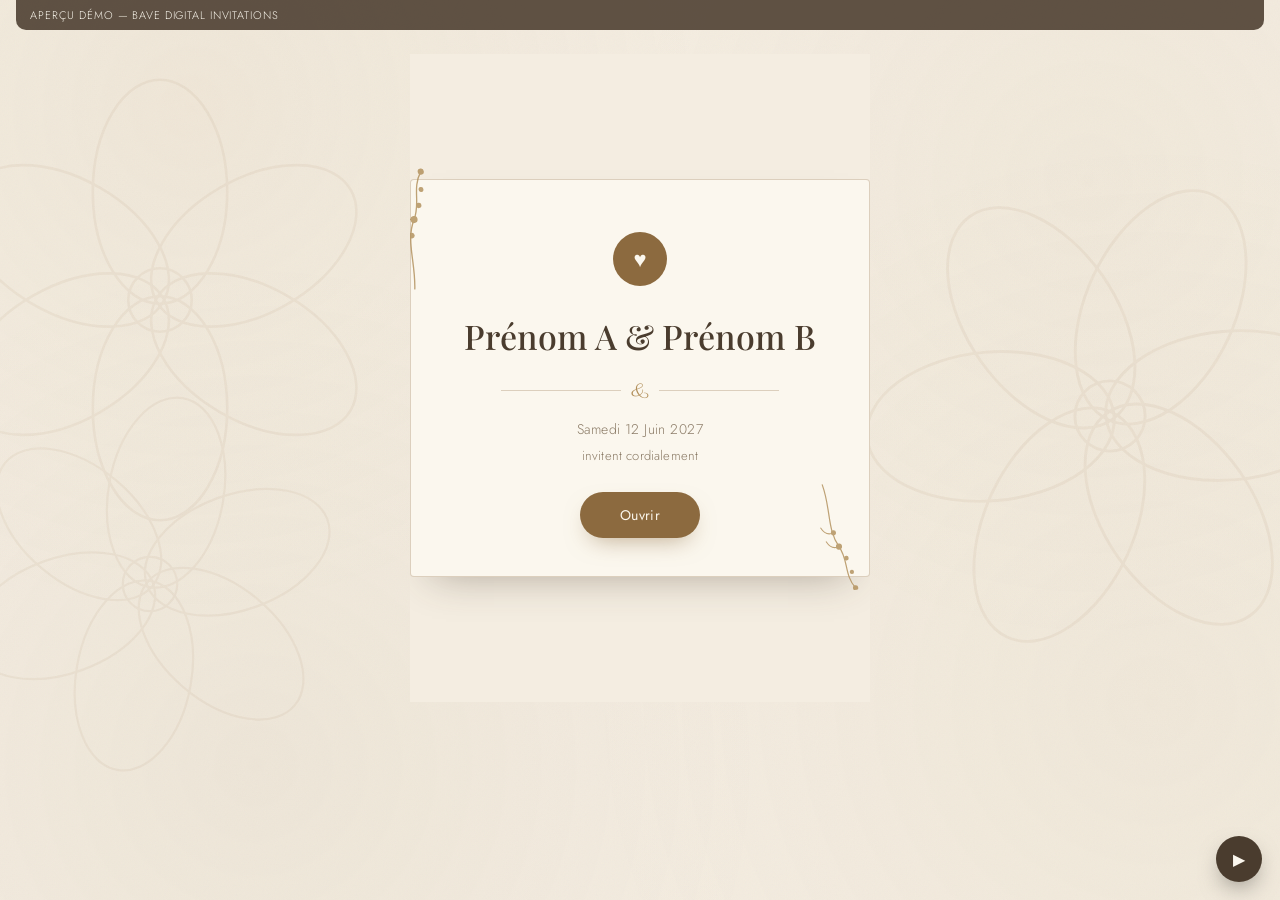
<file: clients/_example/index.html>
<!doctype html>
<html lang="fr">
<head>
<meta charset="UTF-8">
<meta name="viewport" content="width=device-width,initial-scale=1,viewport-fit=cover">
<title>Invitation</title>
<link rel="stylesheet" href="https://fonts.googleapis.com/css2?family=Playfair+Display:ital,wght@0,500;0,600;1,500;1,600&family=Jost:wght@300;400;500&family=Parisienne&display=swap">
<link rel="stylesheet" href="../../template/css/base.css">
<link rel="stylesheet" href="../../template/css/layout.css">
<link rel="stylesheet" href="../../template/css/components.css">
<link rel="stylesheet" href="../../template/css/theme-ivory-gold.css">
</head>
<body>

<div class="demo-tag">Aperçu démo — Bave Digital Invitations</div>

<div class="page">

  <!-- ÉCRAN 1 — ENVELOPPE -->
  <section class="envelope-screen" id="envelope-screen">
    <div class="petals" id="petals"></div>
    <div class="envelope-card">
      <div class="branch branch--tl">
        <svg viewBox="0 0 60 110" fill="none" stroke="currentColor" stroke-width="1.2" stroke-linecap="round">
          <path d="M6 108 C 10 84, 4 64, 14 46 C 22 32, 16 18, 26 4"/>
          <circle cx="14" cy="46" r="3.2" fill="currentColor" stroke="none"/>
          <circle cx="20" cy="34" r="2.4" fill="currentColor" stroke="none"/>
          <circle cx="10" cy="60" r="2.6" fill="currentColor" stroke="none"/>
          <circle cx="24" cy="20" r="2.2" fill="currentColor" stroke="none"/>
          <circle cx="26" cy="4" r="2.8" fill="currentColor" stroke="none"/>
          <path d="M14 46 C 8 44, 4 48, 2 52" stroke-width="1"/>
          <path d="M10 60 C 4 58, 0 62, -2 66" stroke-width="1"/>
        </svg>
      </div>
      <div class="branch branch--br">
        <svg viewBox="0 0 60 110" fill="none" stroke="currentColor" stroke-width="1.2" stroke-linecap="round">
          <path d="M54 106 C 48 82, 54 62, 44 44 C 36 30, 42 16, 32 2"/>
          <circle cx="44" cy="44" r="3" fill="currentColor" stroke="none"/>
          <circle cx="38" cy="32" r="2.3" fill="currentColor" stroke="none"/>
          <circle cx="48" cy="58" r="2.5" fill="currentColor" stroke="none"/>
          <circle cx="34" cy="18" r="2.1" fill="currentColor" stroke="none"/>
          <circle cx="32" cy="2" r="2.6" fill="currentColor" stroke="none"/>
          <path d="M44 44 C 50 42, 54 46, 56 50" stroke-width="1"/>
          <path d="M48 58 C 54 56, 58 60, 60 64" stroke-width="1"/>
        </svg>
      </div>
      <div class="heart-badge">♥</div>
      <p class="names" id="env-names"></p>
      <div class="rule"><span class="script" style="font-size:22px;line-height:1">&amp;</span></div>
      <p class="date-line" id="env-date"></p>
      <p class="invite-line">invitent cordialement</p>
      <button class="btn-open" id="btn-open">Ouvrir</button>
    </div>
  </section>

  <!-- CONTENU PRINCIPAL -->
  <div id="invitation">

    <!-- 2. Présentation du couple -->
    <section>
      <p class="eyebrow">Mariage de</p>
      <h1 class="title-names" id="couple-title"></h1>
      <div class="polaroid-wrap">
        <div class="polaroid">
          <div class="branch branch--side" style="color:var(--gold-deep)">
            <svg viewBox="0 0 40 120" fill="none" stroke="currentColor" stroke-width="1.1" stroke-linecap="round">
              <path d="M8 118 C 12 94, 6 72, 16 52 C 24 36, 18 20, 26 2"/>
              <circle cx="16" cy="52" r="2.8" fill="currentColor" stroke="none"/>
              <circle cx="21" cy="38" r="2.1" fill="currentColor" stroke="none"/>
              <circle cx="11" cy="68" r="2.3" fill="currentColor" stroke="none"/>
              <circle cx="24" cy="22" r="1.9" fill="currentColor" stroke="none"/>
              <circle cx="26" cy="2" r="2.4" fill="currentColor" stroke="none"/>
            </svg>
          </div>
          <div class="photo-placeholder"><img id="main-photo" alt="" src=""></div>
          <div class="wax-seal"><img src="../../template/img/wax-seal.png" alt=""></div>
          <div class="branch branch--corner" aria-hidden="true">
            <svg viewBox="0 0 118 192" fill="none" stroke-linecap="round">
              <path d="M18 190 C 14 150, 30 128, 24 98 C 20 76, 36 60, 30 36 C 26 18, 40 8, 46 2" stroke="#8c6a3f" stroke-width="2"/>
              <path d="M24 98 C 10 90, 2 96, -6 88" stroke="#8c6a3f" stroke-width="1.3"/>
              <path d="M30 36 C 42 30, 48 34, 58 26" stroke="#8c6a3f" stroke-width="1.3"/>
              <path d="M20 76 C 8 72, 4 78, -4 76" stroke="#8c6a3f" stroke-width="1.1"/>
              <g fill="#cdbfa5" stroke="#8c6a3f" stroke-width=".6">
                <ellipse cx="46" cy="2" rx="6" ry="9" transform="rotate(-10 46 2)"/>
                <ellipse cx="58" cy="10" rx="5" ry="8" transform="rotate(25 58 10)"/>
                <ellipse cx="38" cy="14" rx="5" ry="7" transform="rotate(-40 38 14)"/>
              </g>
              <g fill="#b08d57" stroke="#8c6a3f" stroke-width=".6">
                <ellipse cx="58" cy="26" rx="5" ry="7" transform="rotate(18 58 26)"/>
                <ellipse cx="68" cy="22" rx="4" ry="6" transform="rotate(50 68 22)"/>
                <ellipse cx="30" cy="36" rx="4.5" ry="6.5" transform="rotate(-20 30 36)"/>
              </g>
              <g fill="#e3d7bd" stroke="#8c6a3f" stroke-width=".6">
                <ellipse cx="-6" cy="88" rx="5" ry="7" transform="rotate(-25 -6 88)"/>
                <ellipse cx="-14" cy="94" rx="4" ry="6" transform="rotate(10 -14 94)"/>
                <ellipse cx="-4" cy="76" rx="4" ry="6" transform="rotate(-20 -4 76)"/>
                <ellipse cx="10" cy="72" rx="4" ry="6" transform="rotate(30 10 72)"/>
              </g>
              <circle cx="46" cy="2" r="2" fill="#8c6a3f"/>
              <circle cx="58" cy="26" r="1.6" fill="#8c6a3f"/>
              <circle cx="-6" cy="88" r="1.6" fill="#8c6a3f"/>
            </svg>
          </div>
        </div>
      </div>
    </section>

    <!-- 3. Annonce officielle des familles -->
    <section class="paper-card">
      <div class="branch branch--side" aria-hidden="true">
        <svg viewBox="0 0 40 120" fill="none" stroke="currentColor" stroke-width="1.1" stroke-linecap="round">
          <path d="M8 118 C 14 96, 8 74, 18 54 C 26 38, 20 22, 28 2"/>
          <ellipse cx="17" cy="52" rx="5" ry="2.3" transform="rotate(-30 17 52)" fill="currentColor" stroke="none"/>
          <ellipse cx="22" cy="36" rx="4.4" ry="2" transform="rotate(25 22 36)" fill="currentColor" stroke="none"/>
          <ellipse cx="11" cy="66" rx="4.6" ry="2.1" transform="rotate(-40 11 66)" fill="currentColor" stroke="none"/>
          <ellipse cx="25" cy="18" rx="4" ry="1.8" transform="rotate(20 25 18)" fill="currentColor" stroke="none"/>
        </svg>
      </div>
      <div class="families" id="families"></div>
      <p class="announce-text">Nous avons la joie de vous annoncer<br>le mariage de nos enfants</p>
      <p class="couple-names-block">
        <span id="full-name-1"></span>
        <span class="and script">&amp;</span>
        <span id="full-name-2"></span>
      </p>
    </section>

    <!-- 4. Cérémonie -->
    <section class="when-card">
      <p class="label">La cérémonie aura lieu à</p>
      <p class="time" id="ceremony-time"></p>
      <p class="date-row" id="ceremony-date"></p>
    </section>

    <!-- 5. Galerie -->
    <section>
      <h2 class="eyebrow gallery-title" id="gallery-title">Galerie photo</h2>
      <div class="coverflow" id="coverflow">
        <div class="coverflow-track" id="coverflow-track"></div>
        <button class="cf-arrow cf-prev" id="cf-prev" aria-label="Photo précédente">‹</button>
        <button class="cf-arrow cf-next" id="cf-next" aria-label="Photo suivante">›</button>
      </div>
      <p class="gallery-counter" id="gallery-counter"></p>
    </section>

    <!-- 6. Réception -->
    <section class="when-card">
      <p class="label">La réception aura lieu à</p>
      <p class="time" id="reception-time"></p>
      <p class="date-row" id="reception-date"></p>
    </section>

    <!-- 7. Calendrier -->
    <section class="calendar-card">
      <p class="month" id="cal-month"></p>
      <div class="cal-grid" id="cal-grid"></div>
      <a class="add-cal" id="add-cal-link" target="_blank" rel="noopener">Ajouter au calendrier</a>
    </section>

    <!-- 8. Lieu + carte -->
    <section class="paper-card" style="text-align:left">
      <p class="eyebrow" style="text-align:left">Lieu de la réception</p>
      <p class="venue-name" id="venue-name"></p>
      <p class="venue-addr" id="venue-addr"></p>
      <a class="map-btn" id="map-link" target="_blank" rel="noopener">📍 Ouvrir dans Maps</a>
    </section>

    <!-- 9. Dress code -->
    <section>
      <h2 class="eyebrow dress-title">Dress code</h2>
      <p class="dress-sub" id="dress-sub"></p>
      <div class="swatches" id="swatches"></div>
    </section>

    <!-- 9bis. Livre d'or -->
    <section class="paper-card" style="text-align:left">
      <p class="eyebrow" style="text-align:center">Livre d'or</p>
      <h2 class="serif guestbook-title">Laissez un mot aux mariés</h2>
      <form id="guestbook-form" class="guestbook-form">
        <input type="text" id="gb-name" placeholder="Votre nom" maxlength="60" required>
        <textarea id="gb-message" placeholder="Votre message pour les mariés..." maxlength="400" rows="3" required></textarea>
        <button type="submit" class="gb-submit">Envoyer mes vœux</button>
      </form>
      <p class="gb-note" id="gb-note"></p>
      <div class="guestbook-list" id="guestbook-list"></div>
      <p class="guestbook-empty" id="guestbook-empty">Soyez le premier à laisser un mot !</p>
    </section>

    <!-- 10. Clôture -->
    <section class="closing" style="position:relative">
      <div class="branch branch--closing" style="color:var(--gold)" aria-hidden="true">
        <svg viewBox="0 0 60 80" fill="none" stroke="currentColor" stroke-width="1.1" stroke-linecap="round">
          <path d="M30 78 L30 20"/>
          <path d="M30 40 C 24 36, 16 38, 10 32" />
          <path d="M30 40 C 36 36, 44 38, 50 32" />
          <circle cx="30" cy="16" r="3" fill="currentColor" stroke="none"/>
          <circle cx="22" cy="24" r="2" fill="currentColor" stroke="none"/>
          <circle cx="38" cy="24" r="2" fill="currentColor" stroke="none"/>
        </svg>
      </div>
      <p id="closing-msg" style="margin-top:34px"></p>
      <p class="brand-tag">Créé par Bave Pictures</p>
    </section>

  </div>
</div>

<canvas id="confetti-canvas" style="position:fixed;inset:0;pointer-events:none;z-index:40;"></canvas>
<audio id="bg-music" loop></audio>
<button class="music-btn" id="music-btn" aria-pressed="false" aria-label="Jouer la musique">▶</button>

<script src="config.js"></script>
<script src="../../template/js/render.js"></script>
<script src="../../template/js/interactions.js"></script>
</body>
</html>
</file>
<file: template/css/base.css>
/* ============================================================
   BASE — reset et typographie globale.
   Ne contient aucune couleur en dur : tout passe par les
   variables définies dans un fichier theme-*.css (voir
   theme-ivory-gold.css pour le thème actuel).
   ============================================================ */
*{box-sizing:border-box}

body{
  background:var(--bg-ivory);
  color:var(--ink);
  margin:0;
  font-family:"Jost","Helvetica Neue",Arial,sans-serif;
  font-weight:300;
  font-size:15px;
  line-height:1.65;
  letter-spacing:.012em;
  padding-left:max(16px, env(safe-area-inset-left,0px));
  padding-right:max(16px, env(safe-area-inset-right,0px));
}
h1,h2,.serif{font-family:"Playfair Display","Georgia",serif;font-weight:500}
.script{font-family:"Parisienne",cursive;font-weight:400}
img{max-width:100%}
[hidden]{display:none!important}
</file>
<file: template/css/layout.css>
/* ============================================================
   LAYOUT — structure de page et rythme vertical.
   Colonne unique centrée (max 480px), défilement vertical.
   ============================================================ */
.page{
  max-width:460px;
  margin:0 auto;
  padding-block:24px 64px;
  display:flex;
  flex-direction:column;
  gap:46px;
  position:relative;
}

#invitation{
  display:flex;
  flex-direction:column;
  gap:46px;
  opacity:0;
  transform:translateY(14px);
  transition:opacity .5s ease, transform .5s ease;
}
#invitation.visible{opacity:1;transform:translateY(0)}

.eyebrow{
  text-align:center;
  text-transform:uppercase;
  letter-spacing:.18em;
  font-size:11.5px;
  color:var(--ink-soft);
  margin:0 0 6px;
}
.title-names{
  text-align:center;
  font-size:30px;
  margin:0 0 20px;
}

@media (prefers-reduced-motion: reduce){
  #invitation{transition:none}
}
</file>
<file: template/css/components.css>
/* ============================================================
   COMPONENTS — toutes les "cartes" et widgets de l'invitation.
   Consomme les variables de couleur du thème actif, mais ne
   définit lui-même aucune couleur en dur (sauf les décors SVG
   qui vivent directement dans le HTML, hors de ce fichier).
   ============================================================ */

/* ---------- Branches décoratives (motif végétal) ---------- */
.branch{position:absolute;pointer-events:none;opacity:.8;z-index:1}
.branch svg{display:block;width:100%;height:100%}
.branch--tl{top:-14px;left:-14px;width:72px;height:122px;transform:rotate(-8deg)}
.branch--br{bottom:-14px;right:-16px;width:66px;height:112px;transform:rotate(174deg)}
.branch--side{top:50%;left:-6px;width:40px;height:120px;transform:translateY(-50%) rotate(-4deg)}
.branch--closing{top:-10px;left:50%;width:46px;height:70px;transform:translateX(-50%) rotate(2deg);opacity:.55}
.branch--corner{bottom:-26px;left:-24px;width:118px;height:192px;transform:rotate(-6deg);opacity:.95;z-index:3}

/* ---------- Étiquette "mode démonstration" ---------- */
.demo-tag{
  position:sticky;
  top:env(safe-area-inset-top,0px);
  z-index:20;
  align-self:center;
  margin-top:env(safe-area-inset-top,0px);
  background:var(--ink);
  color:var(--card);
  font-size:11px;
  letter-spacing:.08em;
  text-transform:uppercase;
  padding:6px 14px;
  border-radius:0 0 10px 10px;
  opacity:.88;
}

/* ---------- Écran 1 : Enveloppe ---------- */
.envelope-screen{
  position:relative;
  overflow:hidden;
  background:var(--bg-ivory);
  min-height:72vh;
  display:flex;
  align-items:center;
  justify-content:center;
  padding-block:20px;
}

/* ---------- Pétales qui retombent doucement (écran d'enveloppe) ---------- */
.petals{position:absolute;inset:0;overflow:hidden;pointer-events:none;z-index:5}
.petal{
  position:absolute;
  top:-10%;
  opacity:0;
  animation-name:petalFall;
  animation-timing-function:ease-in-out;
  animation-iteration-count:infinite;
  will-change:top, transform, opacity;
}
.petal svg{display:block;width:100%;height:100%;overflow:visible}
@keyframes petalFall{
  0%{top:-10%; transform:translateX(0) rotate(var(--r0,0deg)); opacity:0}
  10%{opacity:var(--op,.5)}
  33%{transform:translateX(var(--s1,16px)) rotate(var(--r1,90deg))}
  58%{transform:translateX(var(--s2,-14px)) rotate(var(--r2,190deg))}
  82%{transform:translateX(var(--s3,8px)) rotate(var(--r3,260deg))}
  90%{opacity:var(--op,.4)}
  100%{top:107%; transform:translateX(var(--s4,-6px)) rotate(var(--r4,340deg)); opacity:0}
}
.envelope-card{
  position:relative;
  background:var(--card);
  border-radius:4px;
  box-shadow:var(--shadow);
  padding:52px 30px 38px;
  text-align:center;
  width:100%;
  border:1px solid var(--line);
  color:var(--gold);
}
.heart-badge{
  width:54px;height:54px;border-radius:50%;
  background:var(--gold-deep);
  color:var(--card);
  display:flex;align-items:center;justify-content:center;
  margin:0 auto 22px;
  font-size:22px;
}
.envelope-card .names{
  font-family:"Playfair Display",serif;
  font-size:34px;
  font-weight:500;
  margin:0 0 4px;
  color:var(--ink);
}
.envelope-card .amp{font-size:17px;color:var(--ink-soft);margin:2px 0}
.rule{
  display:flex;align-items:center;gap:10px;
  color:var(--gold);
  margin:16px auto;
  width:70%;
  font-size:13px;
}
.rule::before,.rule::after{content:"";flex:1;height:1px;background:var(--line)}
.envelope-card .date-line{color:var(--ink-soft);letter-spacing:.03em;margin:14px 0 4px;font-size:14px}
.envelope-card .invite-line{color:var(--ink-soft);font-size:13px;margin:0 0 26px}
.btn-open{
  font-family:inherit;
  background:var(--gold-deep);
  color:var(--card);
  border:none;
  border-radius:999px;
  padding:13px 40px;
  font-size:14px;
  letter-spacing:.03em;
  cursor:pointer;
  box-shadow:0 10px 24px -10px rgba(140,106,63,.6);
}
.btn-open:active{transform:translateY(1px)}

/* ---------- Section Couple (photo polaroid) ---------- */
.polaroid-wrap{display:flex;justify-content:center}
.polaroid{
  background:var(--card);
  padding:14px 14px 22px;
  box-shadow:var(--shadow);
  border-radius:3px;
  width:78%;
  position:relative;
  transform:rotate(-1.2deg);
}
.photo-placeholder{
  aspect-ratio:4/5;
  border-radius:1px;
  overflow:hidden;
  display:flex;align-items:center;justify-content:center;
  color:var(--card);
  font-size:12px;
  letter-spacing:.05em;
  text-align:center;
}
.photo-placeholder img{width:100%;height:100%;object-fit:cover;display:block}
.wax-seal{
  position:absolute;
  bottom:-20px;right:-18px;
  width:96px;height:96px;
  z-index:3;
}
.wax-seal img{
  width:100%;height:100%;
  display:block;
  filter:drop-shadow(0 6px 10px rgba(0,0,0,.35));
}

/* ---------- Carte "papier" générique ---------- */
.paper-card{
  position:relative;
  background:var(--card-deep);
  border-radius:6px;
  padding:30px 22px;
  box-shadow:var(--shadow);
  text-align:center;
  color:var(--gold);
}
.families{
  display:flex;
  align-items:stretch;
  gap:14px;
  font-size:12.5px;
  color:var(--ink-soft);
  margin-bottom:18px;
}
.families > div{flex:1}
.families b{display:block;color:var(--ink);font-weight:400;margin-top:2px}
.families .sep{align-self:stretch;width:1px;min-height:44px;background:var(--line);flex:0 0 1px}
.announce-text{
  text-transform:uppercase;
  font-size:12px;
  letter-spacing:.08em;
  color:var(--ink-soft);
  margin:0 0 18px;
}
.couple-names-block{font-family:"Playfair Display",serif;font-size:24px;margin:0}
.couple-names-block .and{
  display:block;font-size:30px;color:var(--gold-deep);margin:4px 0;
}

/* ---------- Date / heure ---------- */
.when-card{
  background:var(--card-deep);
  border-radius:6px;
  padding:22px;
  text-align:center;
  box-shadow:var(--shadow);
}
.when-card .label{text-transform:uppercase;font-size:12px;letter-spacing:.06em;color:var(--ink-soft);margin-bottom:8px}
.when-card .time{font-family:"Playfair Display",serif;font-size:28px;margin:4px 0}
.when-card .date-row{
  display:flex;justify-content:center;gap:10px;
  color:var(--ink-soft);font-size:13px;letter-spacing:.04em;margin-top:6px;
}
.when-card .date-row b{color:var(--ink)}

/* ---------- Galerie : carrousel en éventail (coverflow) ---------- */
.gallery-title{text-align:center;margin-bottom:4px}
.coverflow{
  position:relative;
  height:338px;
  margin-top:14px;
  perspective:1100px;
}
.coverflow-track{
  position:relative;
  width:100%;height:100%;
  transform-style:preserve-3d;
}
.coverflow .card{
  position:absolute;
  top:0;left:50%;
  width:60%;height:100%;
  margin-left:-30%;
  border-radius:4px;
  overflow:hidden;
  box-shadow:var(--shadow);
  transition:transform .55s cubic-bezier(.22,.9,.3,1), opacity .55s ease;
  will-change:transform,opacity;
  backface-visibility:hidden;
}
.coverflow .card img{width:100%;height:100%;object-fit:cover;display:block}
.cf-arrow{
  position:absolute;
  top:50%;
  transform:translateY(-50%);
  width:32px;height:32px;
  border-radius:50%;
  background:rgba(251,247,238,.88);
  border:1px solid var(--line);
  color:var(--ink);
  display:flex;align-items:center;justify-content:center;
  font-size:17px;
  line-height:1;
  z-index:200;
  cursor:pointer;
  padding:0;
}
.cf-prev{left:0}
.cf-next{right:0}
.gallery-counter{
  text-align:center;color:var(--ink-soft);font-size:12.5px;margin-top:2px;
  font-variant-numeric:tabular-nums;
}

/* ---------- Calendrier ---------- */
.calendar-card{
  background:var(--ink);
  color:var(--card);
  border-radius:6px;
  padding:22px 18px;
  box-shadow:var(--shadow);
}
.calendar-card .month{
  text-align:center;font-family:"Playfair Display",serif;font-style:italic;
  font-size:19px;margin-bottom:12px;color:var(--card);
}
.cal-grid{display:grid;grid-template-columns:repeat(7,1fr);gap:4px;text-align:center}
.cal-grid .dow{font-size:10px;color:var(--ink-soft);text-transform:uppercase;padding-bottom:6px;border-bottom:1px solid rgba(255,255,255,.15);margin-bottom:4px}
.cal-grid .day{font-size:12.5px;padding:7px 0;border-radius:50%;color:var(--card)}
.cal-grid .day.empty{visibility:hidden}
.cal-grid .day.the-day{background:var(--gold);color:var(--ink);font-weight:700}
.add-cal{
  display:block;margin:16px auto 0;
  text-align:center;color:var(--card);
  font-size:12.5px;text-decoration:underline;text-underline-offset:3px;
  width:fit-content;
}

/* ---------- Lieu ---------- */
.venue-name{font-family:"Playfair Display",serif;font-size:19px;margin:0 0 2px}
.venue-addr{color:var(--ink-soft);font-size:13px;margin:0 0 16px}
.map-btn{
  display:inline-flex;align-items:center;gap:8px;
  background:var(--card);
  border:1px solid var(--line);
  color:var(--ink);
  text-decoration:none;
  padding:10px 18px;
  border-radius:999px;
  font-size:13px;
}

/* ---------- Dress code ---------- */
.dress-title{text-align:center}
.dress-sub{text-align:center;color:var(--ink-soft);font-size:13px;margin-top:-10px}
.swatches{
  display:flex;flex-wrap:wrap;gap:14px;justify-content:center;margin-top:18px;
}
.swatch{width:40px;height:40px;border-radius:50%;box-shadow:inset 0 0 0 1px rgba(0,0,0,.08), 0 4px 10px -4px rgba(0,0,0,.3)}

/* ---------- Livre d'or ---------- */
.guestbook-title{font-size:19px;text-align:center;margin:2px 0 18px}
.guestbook-form{display:flex;flex-direction:column;gap:12px;margin-bottom:26px}
.guestbook-form input,
.guestbook-form textarea{
  font-family:"Jost",sans-serif;
  font-size:14px;
  color:var(--ink);
  background:var(--card);
  border:1px solid var(--line);
  border-radius:3px;
  padding:11px 13px;
  resize:none;
}
.guestbook-form input:focus,
.guestbook-form textarea:focus{outline:none;border-color:var(--gold)}
.guestbook-form input::placeholder,
.guestbook-form textarea::placeholder{color:var(--ink-soft);opacity:.7}
.gb-submit{
  align-self:center;
  background:var(--gold-deep);
  color:var(--card);
  border:none;
  padding:11px 28px;
  border-radius:999px;
  font-family:"Jost",sans-serif;
  font-size:13px;
  letter-spacing:.04em;
  cursor:pointer;
}
.gb-submit:active{transform:scale(.97)}
.gb-note{
  text-align:center;color:var(--ink-soft);font-size:11px;
  margin-top:-4px;margin-bottom:20px;letter-spacing:.01em;
}
.guestbook-list{display:flex;flex-direction:column;gap:14px}
.gb-entry{
  text-align:left;
  background:var(--card);
  border:1px solid var(--line);
  border-radius:3px;
  padding:14px 16px;
}
.gb-entry-top{display:flex;justify-content:space-between;align-items:baseline;gap:10px;margin-bottom:4px}
.gb-entry-name{font-family:"Playfair Display",serif;color:var(--gold-deep);font-size:14.5px}
.gb-entry-date{color:var(--ink-soft);font-size:10.5px;letter-spacing:.03em;white-space:nowrap}
.gb-entry-msg{font-size:13.5px;line-height:1.5;margin:0}
.guestbook-empty{text-align:center;color:var(--ink-soft);font-size:13px;font-style:italic}

/* ---------- Clôture ---------- */
.closing{text-align:center;padding-top:6px}
.closing p{color:var(--ink-soft);font-style:italic;font-family:"Playfair Display",serif;font-size:20px}
.brand-tag{
  text-align:center;color:var(--ink-soft);font-size:10.5px;
  letter-spacing:.12em;text-transform:uppercase;margin-top:-20px;
}

/* ---------- Lecteur musique flottant ---------- */
.music-btn{
  position:fixed;
  right:max(18px, calc(16px + env(safe-area-inset-right,0px)));
  bottom:max(18px, env(safe-area-inset-bottom,0px));
  width:46px;height:46px;border-radius:50%;
  background:var(--ink);
  color:var(--card);
  border:none;
  display:flex;align-items:center;justify-content:center;
  box-shadow:0 10px 24px -8px rgba(0,0,0,.5);
  z-index:30;
  font-size:16px;
}
.music-btn[aria-pressed="true"]{background:var(--gold-deep)}
</file>
<file: template/css/theme-ivory-gold.css>
/* ============================================================
   THÈME — Ivory & Gold
   Jetons de couleur + décors propres à cette direction
   artistique. Pour un nouveau thème : copier ce fichier,
   changer les valeurs, puis pointer index.html vers le nouveau
   fichier (base.css / layout.css / components.css restent
   identiques, ils ne font que lire ces variables).
   ============================================================ */
:root{
  --bg-ivory:#f4ede1;
  --card:#fbf7ee;
  --card-deep:#ece3d2;
  --ink:#4a3c2e;
  --ink-soft:#8a7a65;
  --gold:#b08d57;
  --gold-deep:#8c6a3f;
  --line:rgba(140,106,63,.28);
  --shadow:0 18px 40px -22px rgba(74,60,46,.45);
  color-scheme: light;
}

/* grandes fleurs en fond, très discrètes (hors écran d'accueil) */
body::before{
  content:"";
  position:fixed;
  inset:0;
  pointer-events:none;
  z-index:-2;
  opacity:.07;
  background-repeat:no-repeat, no-repeat, no-repeat;
  background-image:
    url("data:image/svg+xml,%3Csvg xmlns='http://www.w3.org/2000/svg' viewBox='0 0 300 300'%3E%3Cg fill='none' stroke='%238c6a3f' stroke-width='1.4'%3E%3Cellipse cx='150' cy='92' rx='36' ry='60' transform='rotate(0 150 150)'/%3E%3Cellipse cx='150' cy='92' rx='36' ry='60' transform='rotate(60 150 150)'/%3E%3Cellipse cx='150' cy='92' rx='36' ry='60' transform='rotate(120 150 150)'/%3E%3Cellipse cx='150' cy='92' rx='36' ry='60' transform='rotate(180 150 150)'/%3E%3Cellipse cx='150' cy='92' rx='36' ry='60' transform='rotate(240 150 150)'/%3E%3Cellipse cx='150' cy='92' rx='36' ry='60' transform='rotate(300 150 150)'/%3E%3Ccircle cx='150' cy='150' r='17'/%3E%3C/g%3E%3C/svg%3E"),
    url("data:image/svg+xml,%3Csvg xmlns='http://www.w3.org/2000/svg' viewBox='0 0 300 300'%3E%3Cg fill='none' stroke='%238c6a3f' stroke-width='1.4'%3E%3Cellipse cx='150' cy='92' rx='36' ry='60' transform='rotate(25 150 150)'/%3E%3Cellipse cx='150' cy='92' rx='36' ry='60' transform='rotate(85 150 150)'/%3E%3Cellipse cx='150' cy='92' rx='36' ry='60' transform='rotate(145 150 150)'/%3E%3Cellipse cx='150' cy='92' rx='36' ry='60' transform='rotate(205 150 150)'/%3E%3Cellipse cx='150' cy='92' rx='36' ry='60' transform='rotate(265 150 150)'/%3E%3Cellipse cx='150' cy='92' rx='36' ry='60' transform='rotate(325 150 150)'/%3E%3Ccircle cx='150' cy='150' r='17'/%3E%3C/g%3E%3C/svg%3E"),
    url("data:image/svg+xml,%3Csvg xmlns='http://www.w3.org/2000/svg' viewBox='0 0 300 300'%3E%3Cg fill='none' stroke='%238c6a3f' stroke-width='1.4'%3E%3Cellipse cx='150' cy='92' rx='36' ry='60' transform='rotate(10 150 150)'/%3E%3Cellipse cx='150' cy='92' rx='36' ry='60' transform='rotate(70 150 150)'/%3E%3Cellipse cx='150' cy='92' rx='36' ry='60' transform='rotate(130 150 150)'/%3E%3Cellipse cx='150' cy='92' rx='36' ry='60' transform='rotate(190 150 150)'/%3E%3Cellipse cx='150' cy='92' rx='36' ry='60' transform='rotate(250 150 150)'/%3E%3Cellipse cx='150' cy='92' rx='36' ry='60' transform='rotate(310 150 150)'/%3E%3Ccircle cx='150' cy='150' r='17'/%3E%3C/g%3E%3C/svg%3E");
  background-position:-120px 6%, calc(100% + 140px) 38%, -90px 82%;
  background-size:560px 560px, 620px 620px, 480px 480px;
}

/* texture de fond : grain de papier + halos dorés très discrets */
body::after{
  content:"";
  position:fixed;
  inset:0;
  pointer-events:none;
  background-image:
    radial-gradient(circle at 15% 12%, rgba(176,141,87,.07), transparent 38%),
    radial-gradient(circle at 85% 20%, rgba(176,141,87,.05), transparent 36%),
    radial-gradient(circle at 20% 85%, rgba(140,106,63,.06), transparent 40%),
    radial-gradient(circle at 90% 78%, rgba(176,141,87,.06), transparent 42%),
    url("data:image/svg+xml,%3Csvg xmlns='http://www.w3.org/2000/svg' width='120' height='120'%3E%3Cfilter id='n'%3E%3CfeTurbulence type='fractalNoise' baseFrequency='0.9' numOctaves='2' stitchTiles='stitch'/%3E%3C/filter%3E%3Crect width='100%25' height='100%25' filter='url(%23n)' opacity='0.035'/%3E%3C/svg%3E");
  z-index:-1;
}
</file>
